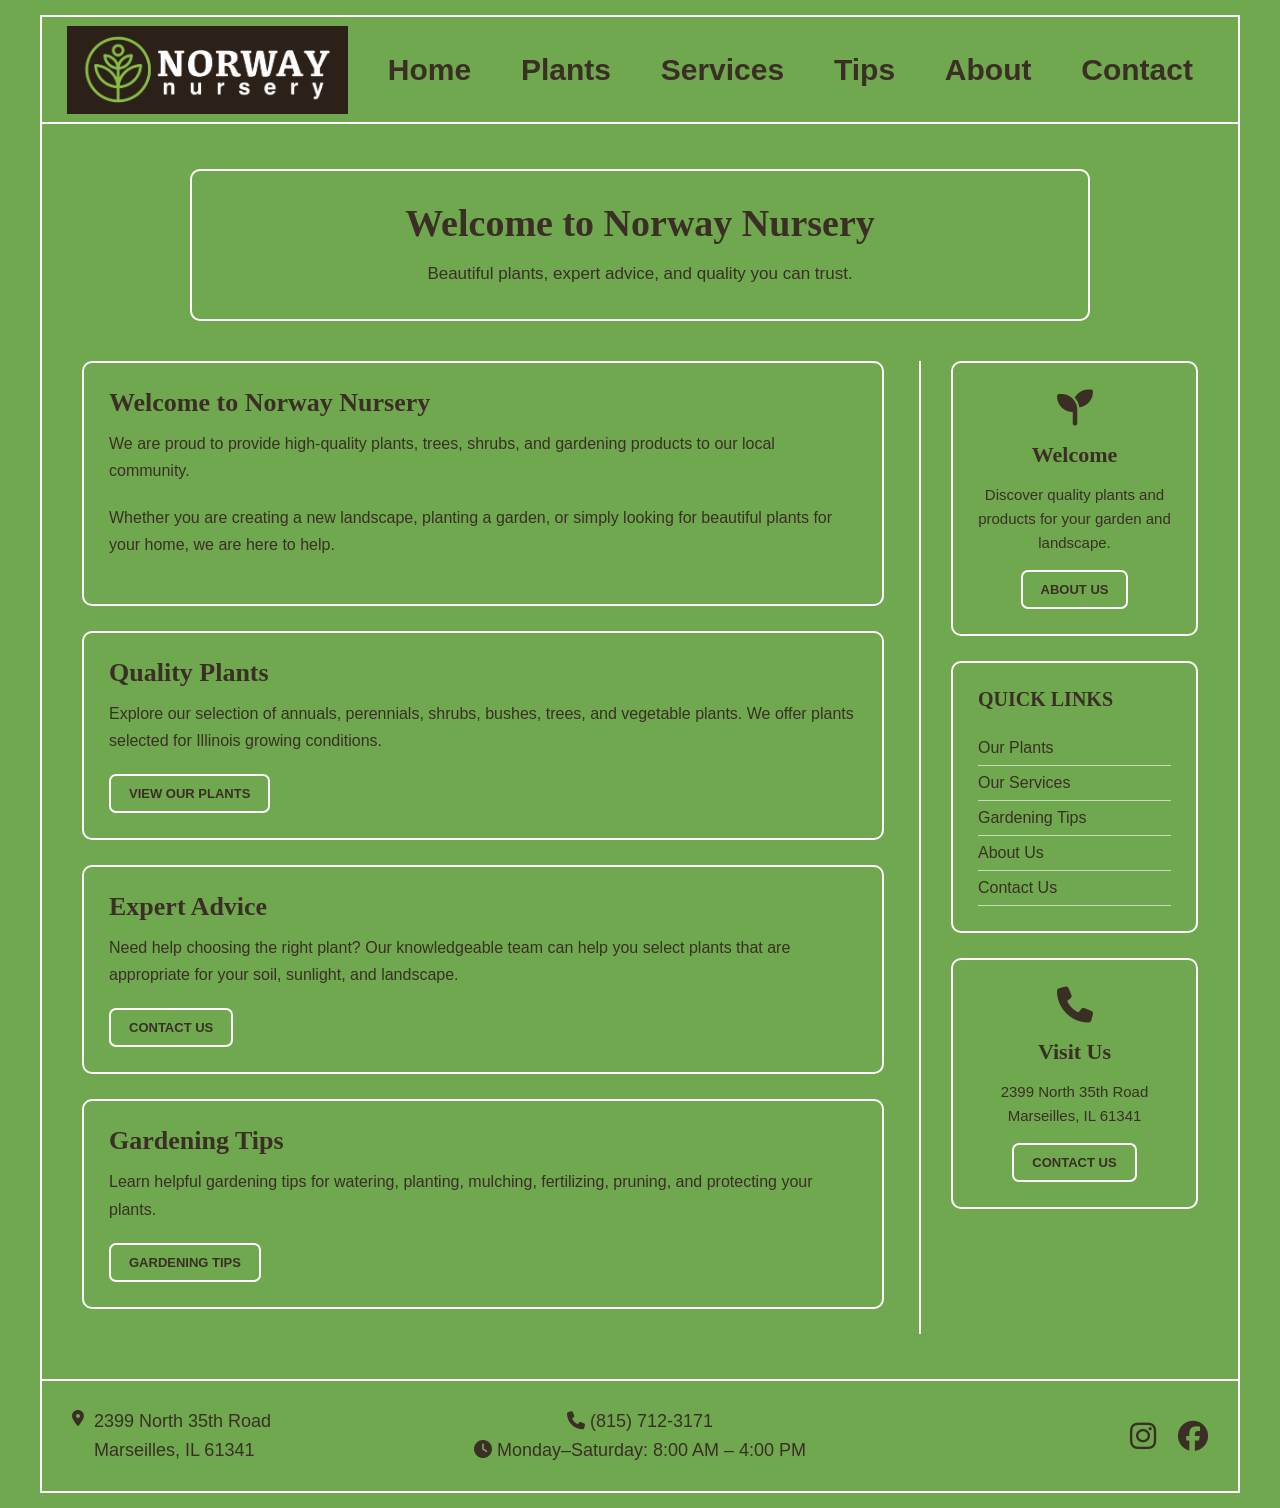
<file: index.html>
<!DOCTYPE html>
<html lang="en">

<head>

    <meta charset="UTF-8">

    <meta name="viewport"
          content="width=device-width, initial-scale=1.0">

    <title>Norway Nursery</title>

    <link rel="stylesheet" href="style.css">

    <link rel="stylesheet"
          href="https://cdnjs.cloudflare.com/ajax/libs/font-awesome/6.7.2/css/all.min.css">

</head>


<body>

<div class="site-frame">


<!-- ================= HEADER ================= -->

<header>

    <nav class="navbar">

        <a href="index.html" class="logo">

            <img src="images/logobanner.png"
                 alt="Norway Nursery Logo">

        </a>


        <ul class="nav-links">

            <li>
                <a href="index.html">Home</a>
            </li>

            <li>
                <a href="plants.html">Plants</a>
            </li>

            <li>
                <a href="services.html">Services</a>
            </li>

            <li>
                <a href="tips.html">Tips</a>
            </li>

            <li>
                <a href="about.html">About</a>
            </li>

            <li>
                <a href="contact.html">Contact</a>
            </li>

        </ul>

    </nav>

</header>


<!-- ================= HOME CONTENT ================= -->

<section class="page-content">


    <!-- PAGE TITLE BOX -->

    <div class="page-header">

        <h1>Welcome to Norway Nursery</h1>

        <p>
            Beautiful plants, expert advice, and quality
            you can trust.
        </p>

    </div>


    <!-- MAIN CONTENT + SIDEBAR -->

    <div class="content-layout">


        <!-- ================= MAIN CONTENT ================= -->

        <main class="main-content">


            <div class="content-card">

                <h2>Welcome to Norway Nursery</h2>

                <p>
                    We are proud to provide high-quality plants,
                    trees, shrubs, and gardening products to our
                    local community.
                </p>

                <p>
                    Whether you are creating a new landscape,
                    planting a garden, or simply looking for
                    beautiful plants for your home, we are here
                    to help.
                </p>

            </div>


            <div class="content-card">

                <h2>Quality Plants</h2>

                <p>
                    Explore our selection of annuals, perennials,
                    shrubs, bushes, trees, and vegetable plants.
                    We offer plants selected for Illinois growing
                    conditions.
                </p>

                <a href="plants.html" class="nursery-button">
                    VIEW OUR PLANTS
                </a>

            </div>


            <div class="content-card">

                <h2>Expert Advice</h2>

                <p>
                    Need help choosing the right plant?
                    Our knowledgeable team can help you select
                    plants that are appropriate for your soil,
                    sunlight, and landscape.
                </p>

                <a href="contact.html" class="nursery-button">
                    CONTACT US
                </a>

            </div>


            <div class="content-card">

                <h2>Gardening Tips</h2>

                <p>
                    Learn helpful gardening tips for watering,
                    planting, mulching, fertilizing, pruning,
                    and protecting your plants.
                </p>

                <a href="tips.html" class="nursery-button">
                    GARDENING TIPS
                </a>

            </div>


        </main>


        <!-- ================= SIDEBAR ================= -->

        <aside class="sidebar">


            <div class="sidebar-card">

                <div class="icon">

                    <i class="fa-solid fa-seedling"></i>

                </div>

                <h2>Welcome</h2>

                <p>
                    Discover quality plants and products
                    for your garden and landscape.
                </p>

                <a href="about.html"
                   class="nursery-button">

                    ABOUT US

                </a>

            </div>


            <div class="sidebar-card categories">

                <h3>QUICK LINKS</h3>

                <ul>

                    <li>
                        <a href="plants.html"
                           style="color:#3b2f25;
                                  text-decoration:none;">
                            Our Plants
                        </a>
                    </li>

                    <li>
                        <a href="services.html"
                           style="color:#3b2f25;
                                  text-decoration:none;">
                            Our Services
                        </a>
                    </li>

                    <li>
                        <a href="tips.html"
                           style="color:#3b2f25;
                                  text-decoration:none;">
                            Gardening Tips
                        </a>
                    </li>

                    <li>
                        <a href="about.html"
                           style="color:#3b2f25;
                                  text-decoration:none;">
                            About Us
                        </a>
                    </li>

                    <li>
                        <a href="contact.html"
                           style="color:#3b2f25;
                                  text-decoration:none;">
                            Contact Us
                        </a>
                    </li>

                </ul>

            </div>


            <div class="sidebar-card">

                <div class="icon">

                    <i class="fa-solid fa-phone"></i>

                </div>

                <h2>Visit Us</h2>

                <p>
                    2399 North 35th Road<br>
                    Marseilles, IL 61341
                </p>

                <a href="contact.html"
                   class="nursery-button">

                    CONTACT US

                </a>

            </div>


        </aside>


    </div>

</section>


<!-- ================= FOOTER ================= -->

<footer>

    <div class="footer-box">


        <!-- LEFT -->

        <div class="footer-left">

            <p class="address">

                <i class="fas fa-location-dot"></i>

                <span>
                    2399 North 35th Road<br>
                    Marseilles, IL 61341
                </span>

            </p>

        </div>


        <!-- CENTER -->

        <div class="footer-center">

            <p>

                <i class="fa-solid fa-phone"></i>

                (815) 712-3171

            </p>

            <p>

                <i class="fa-solid fa-clock"></i>

                Monday–Saturday: 8:00 AM – 4:00 PM

            </p>

        </div>


        <!-- RIGHT -->

        <div class="footer-right">

            <i class="fa-brands fa-instagram"></i>

            <i class="fa-brands fa-facebook"></i>

        </div>


    </div>

</footer>


</div>

</body>

</html>
</file>
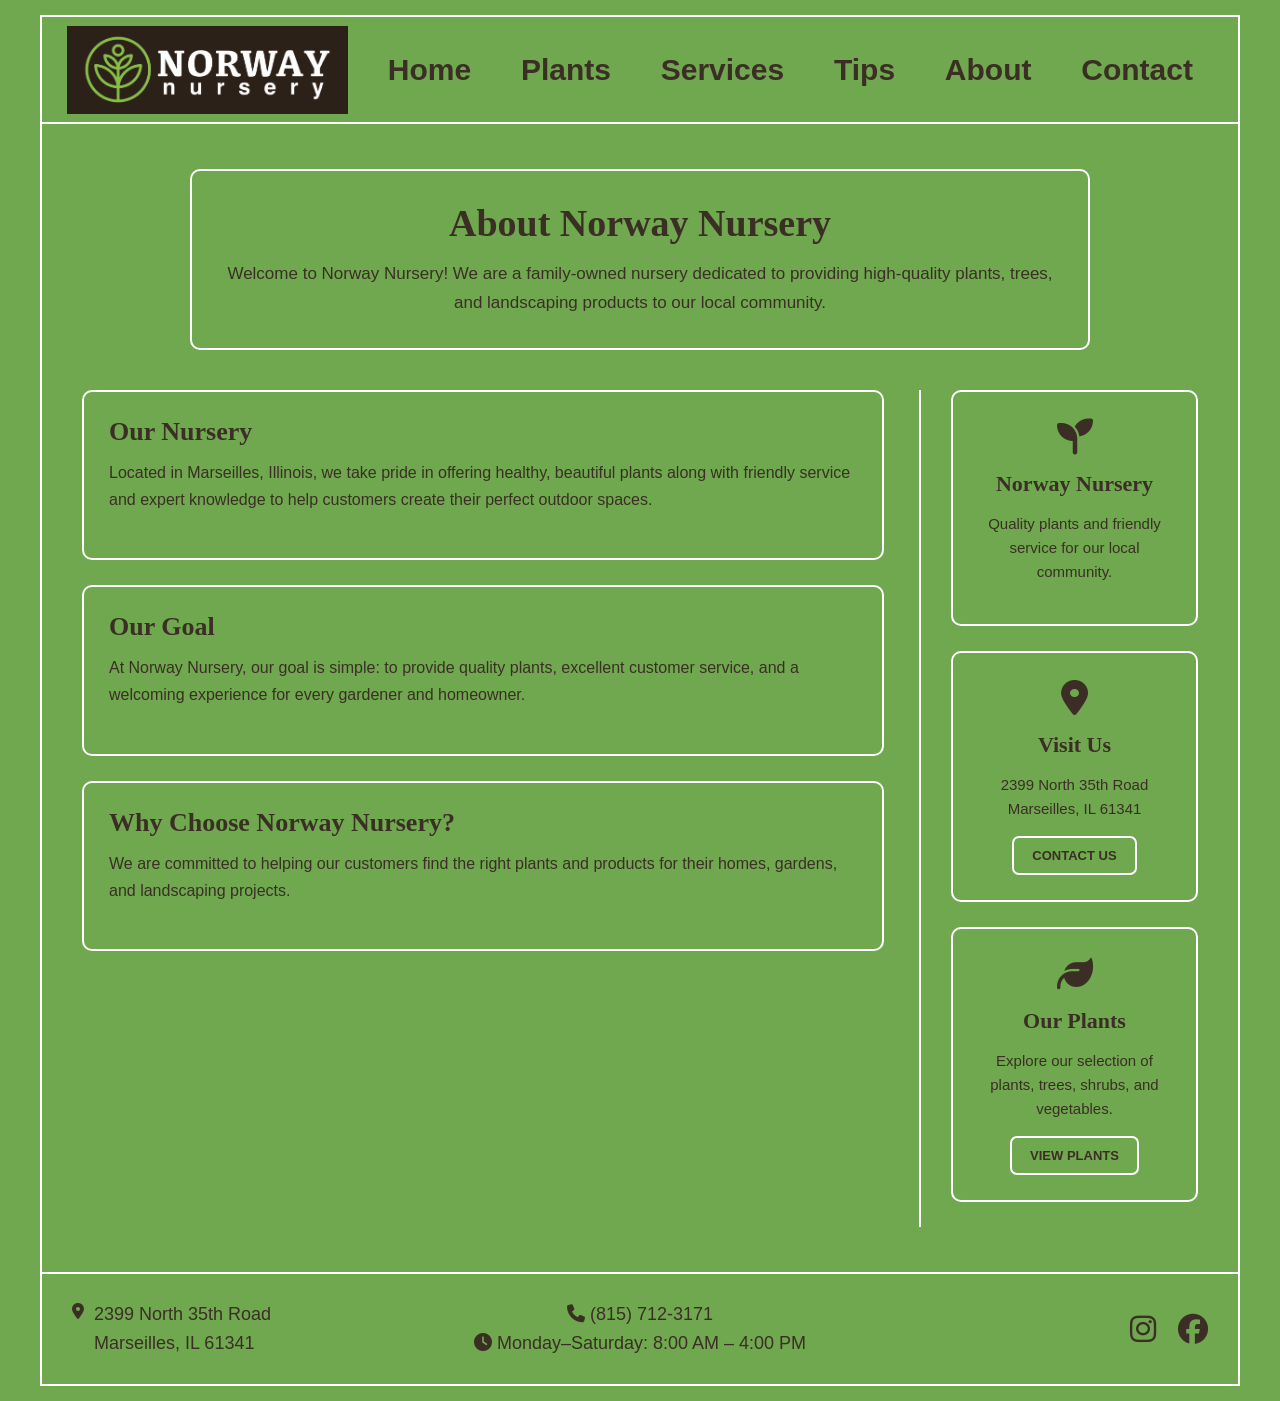
<file: about.html>
<!DOCTYPE html>
<html lang="en">

<head>

    <meta charset="UTF-8">

    <meta name="viewport"
          content="width=device-width, initial-scale=1.0">

    <title>About Us | Norway Nursery</title>

    <link rel="stylesheet" href="style.css">

    <link rel="stylesheet"
          href="https://cdnjs.cloudflare.com/ajax/libs/font-awesome/6.7.2/css/all.min.css">

</head>


<body>

<div class="site-frame">


<header>

    <nav class="navbar">

        <a href="index.html" class="logo">

            <img src="images/logobanner.png"
                 alt="Norway Nursery Logo">

        </a>

        <ul class="nav-links">

            <li><a href="index.html">Home</a></li>
            <li><a href="plants.html">Plants</a></li>
            <li><a href="services.html">Services</a></li>
            <li><a href="tips.html">Tips</a></li>
            <li><a href="about.html">About</a></li>
            <li><a href="contact.html">Contact</a></li>
            
            </li>

        </ul>

    </nav>

</header>


<section class="page-content">


    <div class="page-header">

        <h1>About Norway Nursery</h1>

        <p>
            Welcome to Norway Nursery! We are a family-owned nursery
            dedicated to providing high-quality plants, trees, and
            landscaping products to our local community.
        </p>

    </div>


    <div class="content-layout">


        <main class="main-content">


            <div class="content-card">

                <h2>Our Nursery</h2>

                <p>
                    Located in Marseilles, Illinois, we take pride
                    in offering healthy, beautiful plants along with
                    friendly service and expert knowledge to help
                    customers create their perfect outdoor spaces.
                </p>

            </div>


            <div class="content-card">

                <h2>Our Goal</h2>

                <p>
                    At Norway Nursery, our goal is simple: to provide
                    quality plants, excellent customer service, and
                    a welcoming experience for every gardener and homeowner.
                </p>

            </div>


            <div class="content-card">

                <h2>Why Choose Norway Nursery?</h2>

                <p>
                    We are committed to helping our customers find
                    the right plants and products for their homes,
                    gardens, and landscaping projects.
                </p>

            </div>


        </main>


        <aside class="sidebar">


            <div class="sidebar-card">

                <div class="icon">
                    <i class="fa-solid fa-seedling"></i>
                </div>

                <h2>Norway Nursery</h2>

                <p>
                    Quality plants and friendly service
                    for our local community.
                </p>

            </div>


            <div class="sidebar-card">

                <div class="icon">
                    <i class="fa-solid fa-location-dot"></i>
                </div>

                <h2>Visit Us</h2>

                <p>
                    2399 North 35th Road<br>
                    Marseilles, IL 61341
                </p>

                <a href="contact.html" class="nursery-button">
                    CONTACT US
                </a>

            </div>


            <div class="sidebar-card">

                <div class="icon">
                    <i class="fa-solid fa-leaf"></i>
                </div>

                <h2>Our Plants</h2>

                <p>
                    Explore our selection of plants,
                    trees, shrubs, and vegetables.
                </p>

                <a href="plants.html" class="nursery-button">
                    VIEW PLANTS
                </a>

            </div>


        </aside>


    </div>

</section>


<footer>

    <div class="footer-box">

        <div class="footer-left">

            <p class="address">

                <i class="fas fa-location-dot"></i>

                <span>
                    2399 North 35th Road<br>
                    Marseilles, IL 61341
                </span>

            </p>

        </div>


        <div class="footer-center">

            <p>
                <i class="fa-solid fa-phone"></i>
                (815) 712-3171
            </p>

            <p>
                <i class="fa-solid fa-clock"></i>
                Monday–Saturday: 8:00 AM – 4:00 PM
            </p>

        </div>


        <div class="footer-right">

            <i class="fa-brands fa-instagram"></i>

            <i class="fa-brands fa-facebook"></i>

        </div>

    </div>

</footer>


</div>

</body>
</html>
</file>
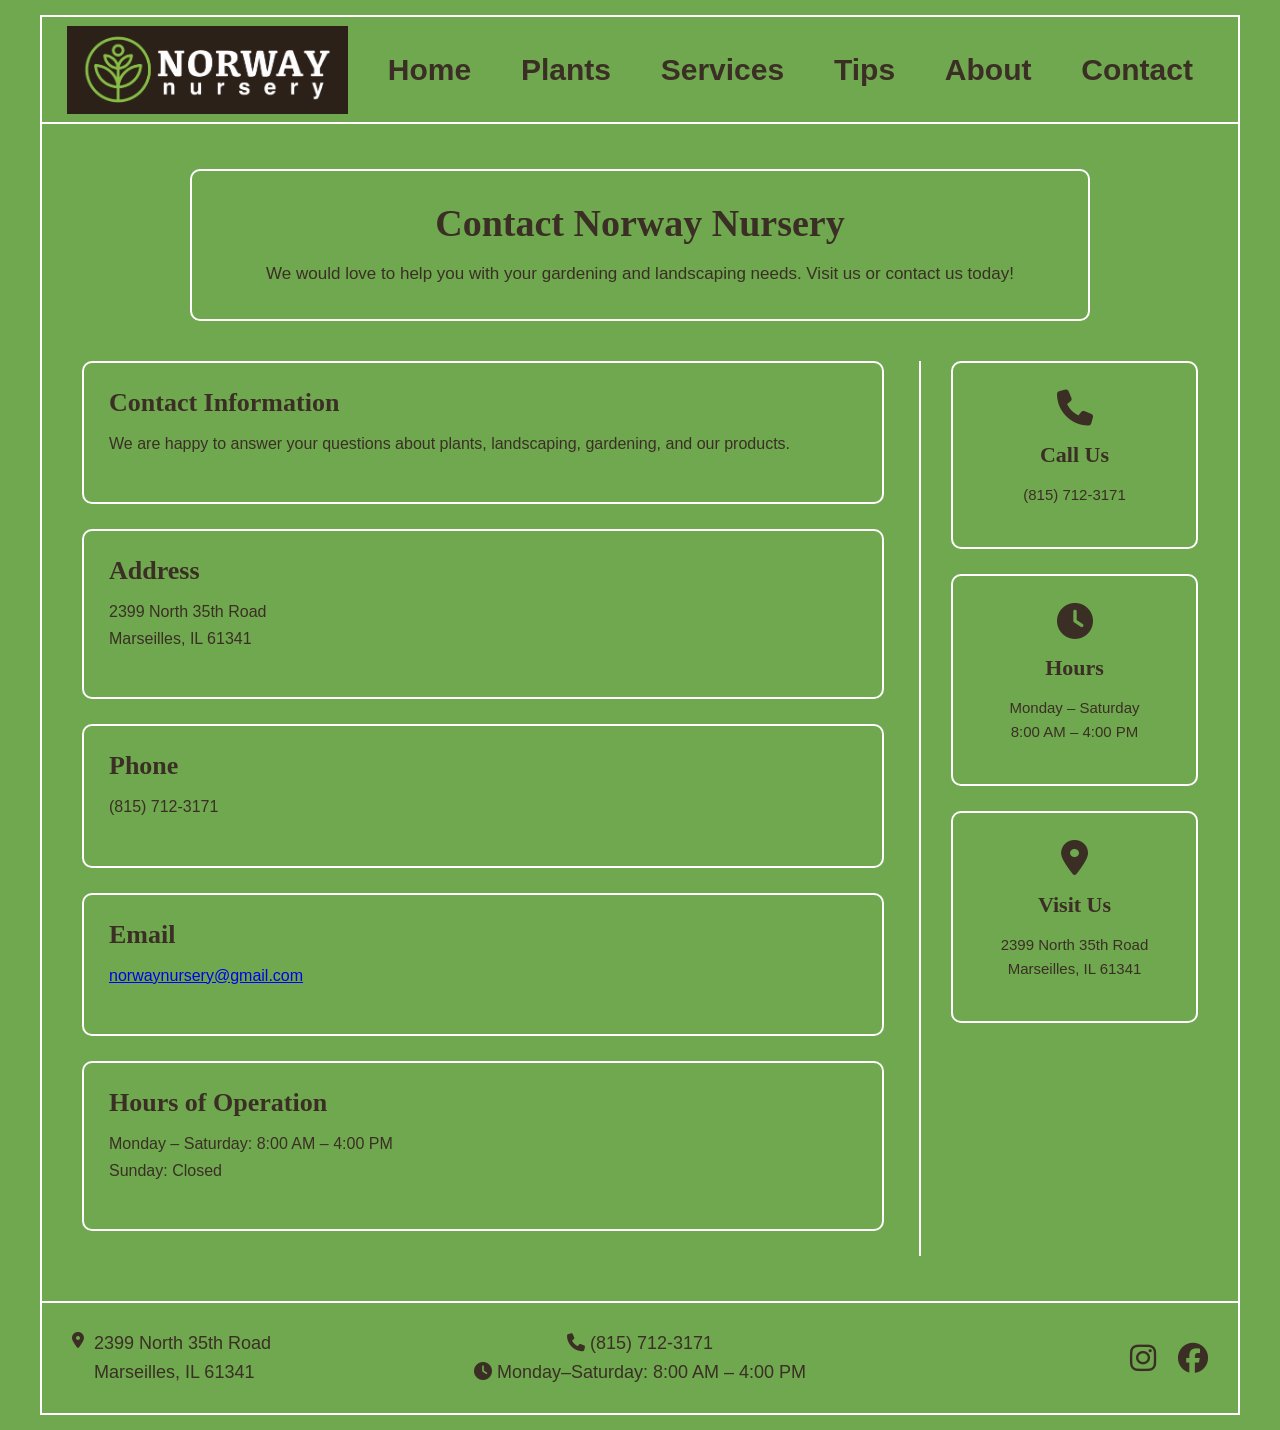
<file: contact.html>
<!DOCTYPE html>
<html lang="en">

<head>

    <meta charset="UTF-8">

    <meta name="viewport"
          content="width=device-width, initial-scale=1.0">

    <title>Contact | Norway Nursery</title>

    <link rel="stylesheet" href="style.css">

    <link rel="stylesheet"
          href="https://cdnjs.cloudflare.com/ajax/libs/font-awesome/6.7.2/css/all.min.css">

</head>


<body>

<div class="site-frame">


<header>

    <nav class="navbar">

        <a href="index.html" class="logo">

            <img src="images/logobanner.png"
                 alt="Norway Nursery Logo">

        </a>

        <ul class="nav-links">

            <li><a href="index.html">Home</a></li>
            <li><a href="plants.html">Plants</a></li>
            <li><a href="services.html">Services</a></li>
            <li><a href="tips.html">Tips</a></li>
            <li><a href="about.html">About</a></li>
            <li><a href="contact.html">Contact</a></li>
            
            </li>

        </ul>

    </nav>

</header>


<section class="page-content">


    <div class="page-header">

        <h1>Contact Norway Nursery</h1>

        <p>
            We would love to help you with your gardening and
            landscaping needs. Visit us or contact us today!
        </p>

    </div>


    <div class="content-layout">


        <main class="main-content">


            <div class="content-card">

                <h2>Contact Information</h2>

                <p>
                    We are happy to answer your questions about
                    plants, landscaping, gardening, and our products.
                </p>

            </div>


            <div class="content-card">

                <h2>Address</h2>

                <p>
                    2399 North 35th Road<br>
                    Marseilles, IL 61341
                </p>

            </div>


            <div class="content-card">

                <h2>Phone</h2>

                <p>
                    (815) 712-3171
                </p>

            </div>


            <div class="content-card">

                <h2>Email</h2>

                <p>
                    <a href="mailto:norwaynursery@gmail.com">
                        norwaynursery@gmail.com
                    </a>
                </p>

            </div>


            <div class="content-card">

                <h2>Hours of Operation</h2>

                <p>
                    Monday – Saturday: 8:00 AM – 4:00 PM<br>
                    Sunday: Closed
                </p>

            </div>


        </main>


        <aside class="sidebar">


            <div class="sidebar-card">

                <div class="icon">
                    <i class="fa-solid fa-phone"></i>
                </div>

                <h2>Call Us</h2>

                <p>
                    (815) 712-3171
                </p>

            </div>


            <div class="sidebar-card">

                <div class="icon">
                    <i class="fa-solid fa-clock"></i>
                </div>

                <h2>Hours</h2>

                <p>
                    Monday – Saturday<br>
                    8:00 AM – 4:00 PM
                </p>

            </div>


            <div class="sidebar-card">

                <div class="icon">
                    <i class="fa-solid fa-location-dot"></i>
                </div>

                <h2>Visit Us</h2>

                <p>
                    2399 North 35th Road<br>
                    Marseilles, IL 61341
                </p>

            </div>


        </aside>


    </div>

</section>


<footer>

    <div class="footer-box">

        <div class="footer-left">

            <p class="address">

                <i class="fas fa-location-dot"></i>

                <span>
                    2399 North 35th Road<br>
                    Marseilles, IL 61341
                </span>

            </p>

        </div>


        <div class="footer-center">

            <p>
                <i class="fa-solid fa-phone"></i>
                (815) 712-3171
            </p>

            <p>
                <i class="fa-solid fa-clock"></i>
                Monday–Saturday: 8:00 AM – 4:00 PM
            </p>

        </div>


        <div class="footer-right">

            <i class="fa-brands fa-instagram"></i>

            <i class="fa-brands fa-facebook"></i>

        </div>

    </div>

</footer>


</div>

</body>
</html>
</file>
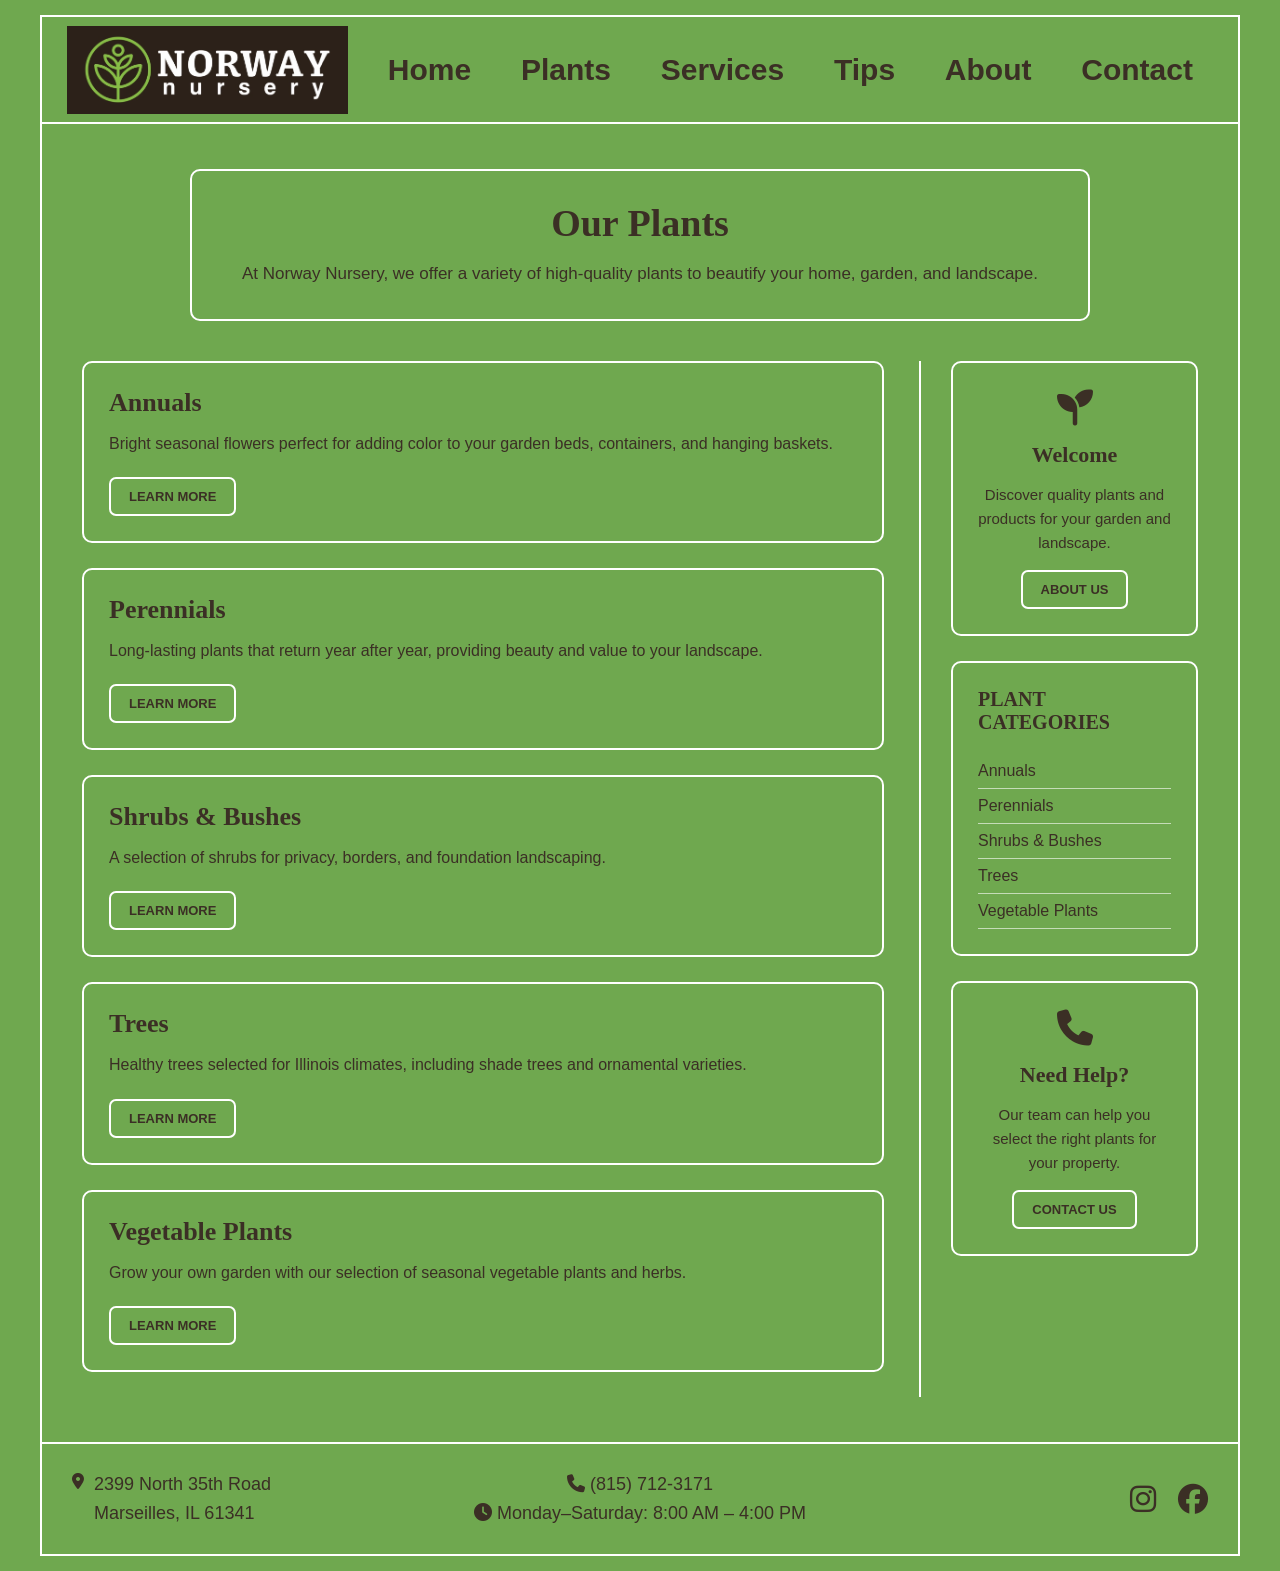
<file: plants.html>
<!DOCTYPE html>
<html lang="en">

<head>

    <meta charset="UTF-8">

    <meta name="viewport" content="width=device-width, initial-scale=1.0">

    <title>Plants | Norway Nursery</title>

    <link rel="stylesheet" href="style.css">

    <link rel="stylesheet"
          href="https://cdnjs.cloudflare.com/ajax/libs/font-awesome/6.7.2/css/all.min.css">

</head>


<body>

<div class="site-frame">


<!-- ================= HEADER ================= -->

<header>

    <nav class="navbar">

        <a href="index.html" class="logo">

            <img src="images/logobanner.png"
                 alt="Norway Nursery Logo">

        </a>


        <ul class="nav-links">

            <li><a href="index.html">Home</a></li>

            <li><a href="plants.html">Plants</a></li>

            <li><a href="services.html">Services</a></li>

            <li><a href="tips.html">Tips</a></li>

            <li><a href="about.html">About</a></li>

            <li><a href="contact.html">Contact</a></li>

            </li>

        </ul>

    </nav>

</header>


<!-- ================= CONTENT ================= -->

<section class="page-content">


    <div class="page-header">

        <h1>Our Plants</h1>

        <p>
            At Norway Nursery, we offer a variety of high-quality
            plants to beautify your home, garden, and landscape.
        </p>

    </div>


    <div class="content-layout">


        <main class="main-content">


            <div class="content-card">

                <h2>Annuals</h2>

                <p>
                    Bright seasonal flowers perfect for adding color
                    to your garden beds, containers, and hanging baskets.
                </p>

                <a href="#" class="nursery-button">
                    LEARN MORE
                </a>

            </div>


            <div class="content-card">

                <h2>Perennials</h2>

                <p>
                    Long-lasting plants that return year after year,
                    providing beauty and value to your landscape.
                </p>

                <a href="#" class="nursery-button">
                    LEARN MORE
                </a>

            </div>


            <div class="content-card">

                <h2>Shrubs & Bushes</h2>

                <p>
                    A selection of shrubs for privacy, borders,
                    and foundation landscaping.
                </p>

                <a href="#" class="nursery-button">
                    LEARN MORE
                </a>

            </div>


            <div class="content-card">

                <h2>Trees</h2>

                <p>
                    Healthy trees selected for Illinois climates,
                    including shade trees and ornamental varieties.
                </p>

                <a href="#" class="nursery-button">
                    LEARN MORE
                </a>

            </div>


            <div class="content-card">

                <h2>Vegetable Plants</h2>

                <p>
                    Grow your own garden with our selection of
                    seasonal vegetable plants and herbs.
                </p>

                <a href="#" class="nursery-button">
                    LEARN MORE
                </a>

            </div>


        </main>


        <!-- ================= SIDEBAR ================= -->

        <aside class="sidebar">


            <div class="sidebar-card">

                <div class="icon">
                    <i class="fa-solid fa-seedling"></i>
                </div>

                <h2>Welcome</h2>

                <p>
                    Discover quality plants and products
                    for your garden and landscape.
                </p>

                <a href="about.html" class="nursery-button">
                    ABOUT US
                </a>

            </div>


            <div class="sidebar-card categories">

                <h3>PLANT CATEGORIES</h3>

                <ul>

                    <li>Annuals</li>

                    <li>Perennials</li>

                    <li>Shrubs & Bushes</li>

                    <li>Trees</li>

                    <li>Vegetable Plants</li>

                </ul>

            </div>


            <div class="sidebar-card">

                <div class="icon">
                    <i class="fa-solid fa-phone"></i>
                </div>

                <h2>Need Help?</h2>

                <p>
                    Our team can help you select the
                    right plants for your property.
                </p>

                <a href="contact.html" class="nursery-button">
                    CONTACT US
                </a>

            </div>


        </aside>


    </div>

</section>


<!-- ================= FOOTER ================= -->

<footer>

    <div class="footer-box">


        <div class="footer-left">

            <p class="address">

                <i class="fas fa-location-dot"></i>

                <span>
                    2399 North 35th Road<br>
                    Marseilles, IL 61341
                </span>

            </p>

        </div>


        <div class="footer-center">

            <p>
                <i class="fa-solid fa-phone"></i>
                (815) 712-3171
            </p>

            <p>
                <i class="fa-solid fa-clock"></i>
                Monday–Saturday: 8:00 AM – 4:00 PM
            </p>

        </div>


        <div class="footer-right">

            <i class="fa-brands fa-instagram"></i>

            <i class="fa-brands fa-facebook"></i>

        </div>


    </div>

</footer>


</div>

</body>
</html>
</file>
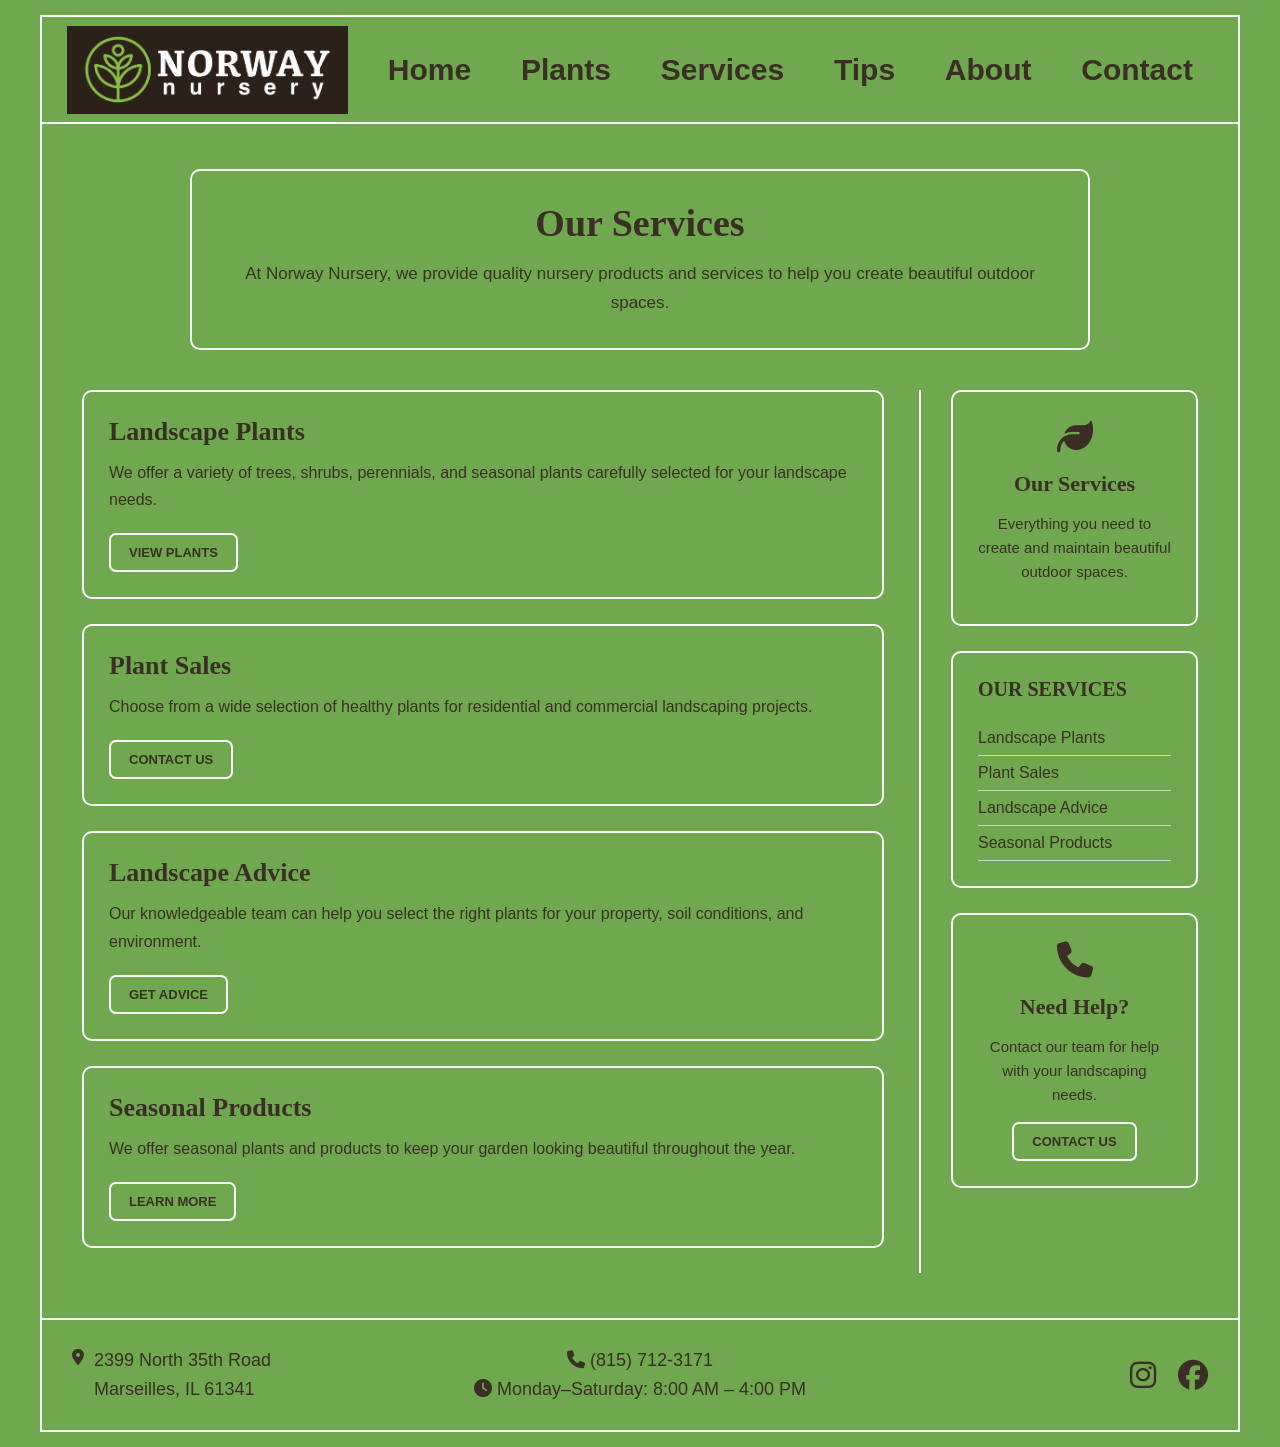
<file: services.html>
<!DOCTYPE html>
<html lang="en">

<head>

    <meta charset="UTF-8">

    <meta name="viewport" content="width=device-width, initial-scale=1.0">

    <title>Services | Norway Nursery</title>

    <link rel="stylesheet" href="style.css">

    <link rel="stylesheet"
          href="https://cdnjs.cloudflare.com/ajax/libs/font-awesome/6.7.2/css/all.min.css">

</head>


<body>

<div class="site-frame">


<header>

    <nav class="navbar">

        <a href="index.html" class="logo">
            <img src="images/logobanner.png"
                 alt="Norway Nursery Logo">
        </a>

        <ul class="nav-links">

            <li><a href="index.html">Home</a></li>
            <li><a href="plants.html">Plants</a></li>
            <li><a href="services.html">Services</a></li>
            <li><a href="tips.html">Tips</a></li>
            <li><a href="about.html">About</a></li>
            <li><a href="contact.html">Contact</a></li>

            </li>

        </ul>

    </nav>

</header>


<section class="page-content">


    <div class="page-header">

        <h1>Our Services</h1>

        <p>
            At Norway Nursery, we provide quality nursery products
            and services to help you create beautiful outdoor spaces.
        </p>

    </div>


    <div class="content-layout">


        <main class="main-content">


            <div class="content-card">

                <h2>Landscape Plants</h2>

                <p>
                    We offer a variety of trees, shrubs, perennials,
                    and seasonal plants carefully selected for your
                    landscape needs.
                </p>

                <a href="plants.html" class="nursery-button">
                    VIEW PLANTS
                </a>

            </div>


            <div class="content-card">

                <h2>Plant Sales</h2>

                <p>
                    Choose from a wide selection of healthy plants
                    for residential and commercial landscaping projects.
                </p>

                <a href="contact.html" class="nursery-button">
                    CONTACT US
                </a>

            </div>


            <div class="content-card">

                <h2>Landscape Advice</h2>

                <p>
                    Our knowledgeable team can help you select the
                    right plants for your property, soil conditions,
                    and environment.
                </p>

                <a href="contact.html" class="nursery-button">
                    GET ADVICE
                </a>

            </div>


            <div class="content-card">

                <h2>Seasonal Products</h2>

                <p>
                    We offer seasonal plants and products to keep
                    your garden looking beautiful throughout the year.
                </p>

                <a href="contact.html" class="nursery-button">
                    LEARN MORE
                </a>

            </div>


        </main>


        <aside class="sidebar">


            <div class="sidebar-card">

                <div class="icon">
                    <i class="fa-solid fa-leaf"></i>
                </div>

                <h2>Our Services</h2>

                <p>
                    Everything you need to create and maintain
                    beautiful outdoor spaces.
                </p>

            </div>


            <div class="sidebar-card categories">

                <h3>OUR SERVICES</h3>

                <ul>

                    <li>Landscape Plants</li>

                    <li>Plant Sales</li>

                    <li>Landscape Advice</li>

                    <li>Seasonal Products</li>

                </ul>

            </div>


            <div class="sidebar-card">

                <div class="icon">
                    <i class="fa-solid fa-phone"></i>
                </div>

                <h2>Need Help?</h2>

                <p>
                    Contact our team for help with your
                    landscaping needs.
                </p>

                <a href="contact.html" class="nursery-button">
                    CONTACT US
                </a>

            </div>


        </aside>


    </div>

</section>


<footer>

    <div class="footer-box">

        <div class="footer-left">

            <p class="address">

                <i class="fas fa-location-dot"></i>

                <span>
                    2399 North 35th Road<br>
                    Marseilles, IL 61341
                </span>

            </p>

        </div>


        <div class="footer-center">

            <p>
                <i class="fa-solid fa-phone"></i>
                (815) 712-3171
            </p>

            <p>
                <i class="fa-solid fa-clock"></i>
                Monday–Saturday: 8:00 AM – 4:00 PM
            </p>

        </div>


        <div class="footer-right">

            <i class="fa-brands fa-instagram"></i>

            <i class="fa-brands fa-facebook"></i>

        </div>

    </div>

</footer>


</div>

</body>
</html>
</file>
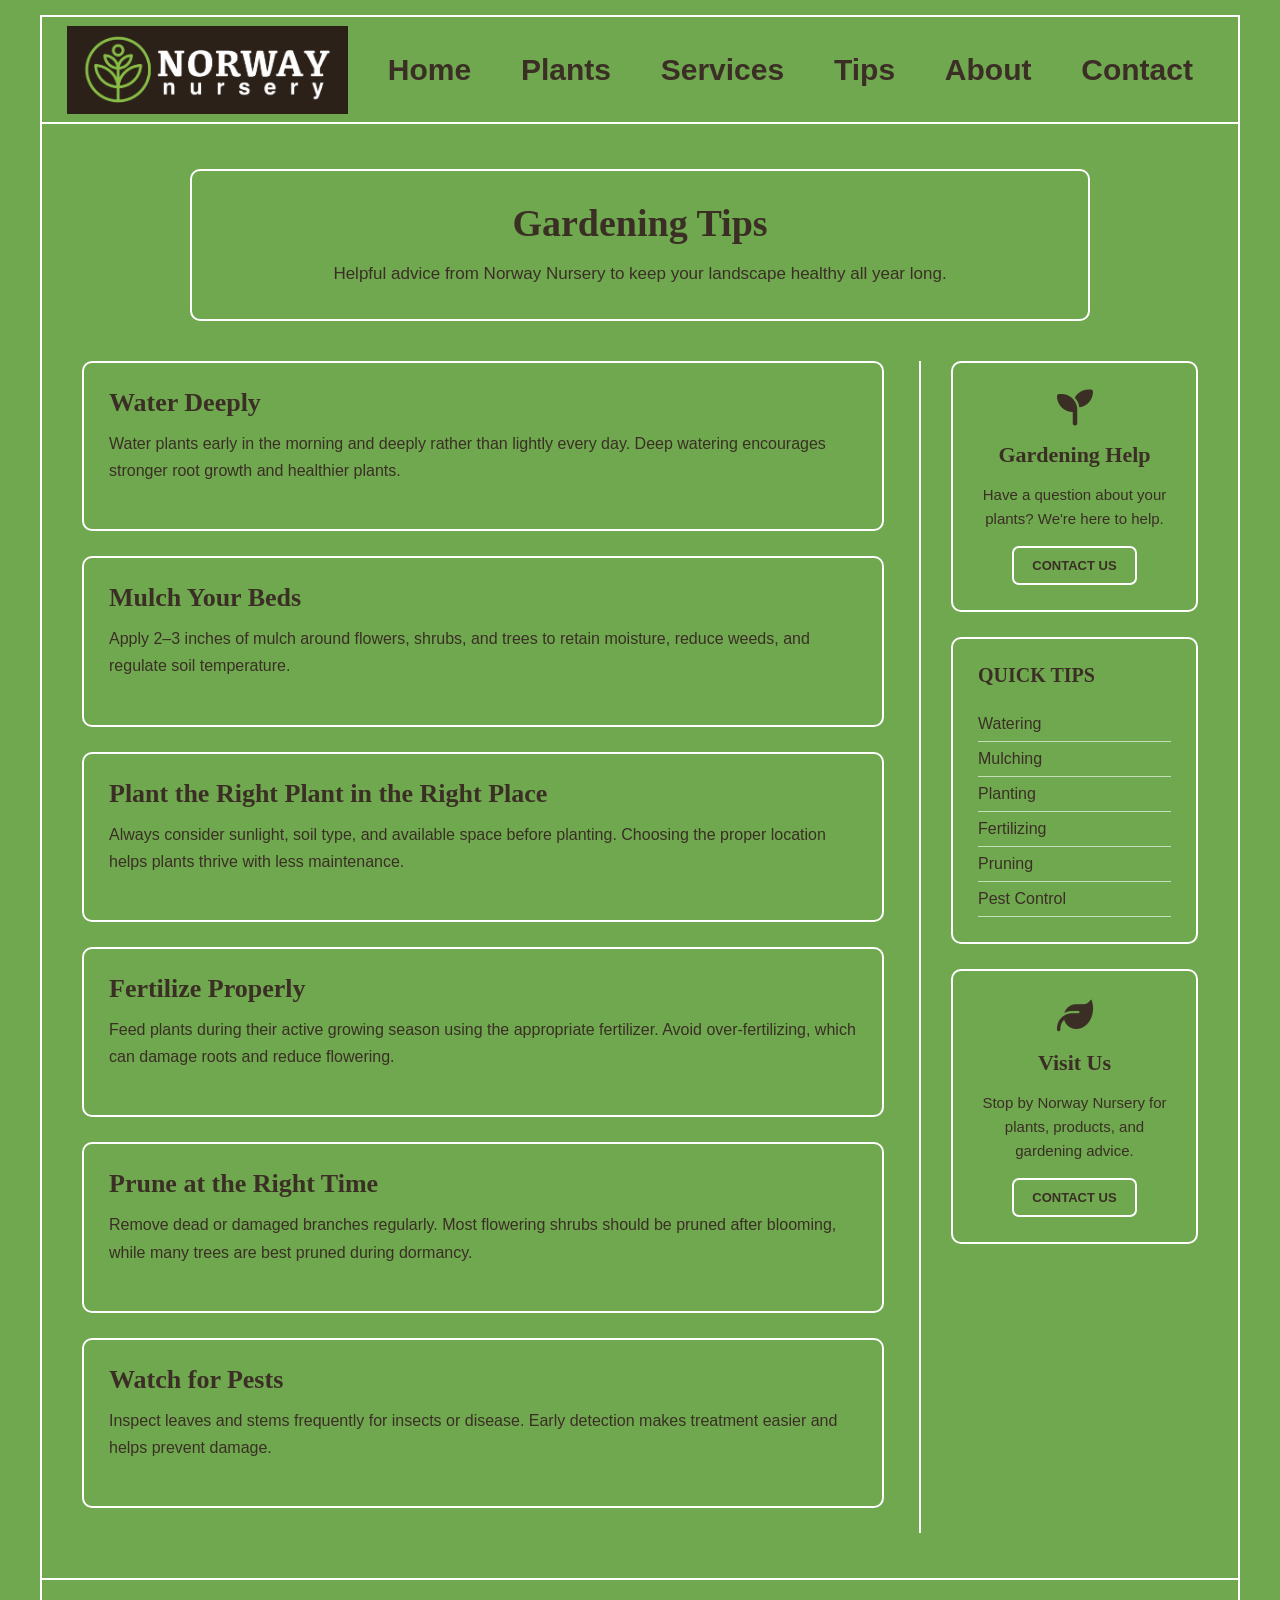
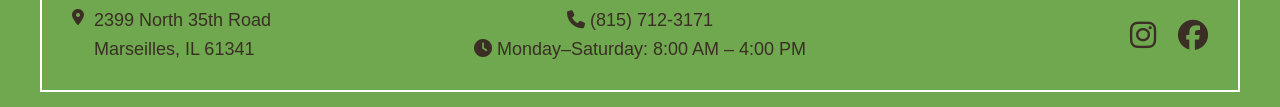
<file: tips.html>
<!DOCTYPE html>
<html lang="en">

<head>

    <meta charset="UTF-8">

    <meta name="viewport"
          content="width=device-width, initial-scale=1.0">

    <title>Gardening Tips | Norway Nursery</title>

    <link rel="stylesheet" href="style.css">

    <link rel="stylesheet"
          href="https://cdnjs.cloudflare.com/ajax/libs/font-awesome/6.7.2/css/all.min.css">

</head>


<body>

<div class="site-frame">


<header>

    <nav class="navbar">

        <a href="index.html" class="logo">

            <img src="images/logobanner.png"
                 alt="Norway Nursery Logo">

        </a>

        <ul class="nav-links">

            <li><a href="index.html">Home</a></li>
            <li><a href="plants.html">Plants</a></li>
            <li><a href="services.html">Services</a></li>
            <li><a href="tips.html">Tips</a></li>
            <li><a href="about.html">About</a></li>
            <li><a href="contact.html">Contact</a></li>

            </li>

        </ul>

    </nav>

</header>


<section class="page-content">


    <div class="page-header">

        <h1>Gardening Tips</h1>

        <p>
            Helpful advice from Norway Nursery to keep your
            landscape healthy all year long.
        </p>

    </div>


    <div class="content-layout">


        <main class="main-content">


            <div class="content-card">

                <h2>Water Deeply</h2>

                <p>
                    Water plants early in the morning and deeply
                    rather than lightly every day. Deep watering
                    encourages stronger root growth and healthier plants.
                </p>

            </div>


            <div class="content-card">

                <h2>Mulch Your Beds</h2>

                <p>
                    Apply 2–3 inches of mulch around flowers, shrubs,
                    and trees to retain moisture, reduce weeds,
                    and regulate soil temperature.
                </p>

            </div>


            <div class="content-card">

                <h2>Plant the Right Plant in the Right Place</h2>

                <p>
                    Always consider sunlight, soil type, and available
                    space before planting. Choosing the proper location
                    helps plants thrive with less maintenance.
                </p>

            </div>


            <div class="content-card">

                <h2>Fertilize Properly</h2>

                <p>
                    Feed plants during their active growing season using
                    the appropriate fertilizer. Avoid over-fertilizing,
                    which can damage roots and reduce flowering.
                </p>

            </div>


            <div class="content-card">

                <h2>Prune at the Right Time</h2>

                <p>
                    Remove dead or damaged branches regularly.
                    Most flowering shrubs should be pruned after blooming,
                    while many trees are best pruned during dormancy.
                </p>

            </div>


            <div class="content-card">

                <h2>Watch for Pests</h2>

                <p>
                    Inspect leaves and stems frequently for insects
                    or disease. Early detection makes treatment easier
                    and helps prevent damage.
                </p>

            </div>


        </main>


        <aside class="sidebar">


            <div class="sidebar-card">

                <div class="icon">
                    <i class="fa-solid fa-seedling"></i>
                </div>

                <h2>Gardening Help</h2>

                <p>
                    Have a question about your plants?
                    We're here to help.
                </p>

                <a href="contact.html" class="nursery-button">
                    CONTACT US
                </a>

            </div>


            <div class="sidebar-card categories">

                <h3>QUICK TIPS</h3>

                <ul>

                    <li>Watering</li>

                    <li>Mulching</li>

                    <li>Planting</li>

                    <li>Fertilizing</li>

                    <li>Pruning</li>

                    <li>Pest Control</li>

                </ul>

            </div>


            <div class="sidebar-card">

                <div class="icon">
                    <i class="fa-solid fa-leaf"></i>
                </div>

                <h2>Visit Us</h2>

                <p>
                    Stop by Norway Nursery for plants,
                    products, and gardening advice.
                </p>

                <a href="contact.html" class="nursery-button">
                    CONTACT US
                </a>

            </div>


        </aside>


    </div>

</section>


<footer>

    <div class="footer-box">

        <div class="footer-left">

            <p class="address">

                <i class="fas fa-location-dot"></i>

                <span>
                    2399 North 35th Road<br>
                    Marseilles, IL 61341
                </span>

            </p>

        </div>


        <div class="footer-center">

            <p>
                <i class="fa-solid fa-phone"></i>
                (815) 712-3171
            </p>

            <p>
                <i class="fa-solid fa-clock"></i>
                Monday–Saturday: 8:00 AM – 4:00 PM
            </p>

        </div>


        <div class="footer-right">

            <i class="fa-brands fa-instagram"></i>

            <i class="fa-brands fa-facebook"></i>

        </div>

    </div>

</footer>


</div>

</body>
</html>
</file>
<file: style.css>
/* =====================================================
   NORWAY NURSERY - MAIN WEBSITE CSS
   ===================================================== */

* {
    box-sizing: border-box;
}

html {
    scroll-behavior: smooth;
}

body {
    margin: 0;
    font-family: Arial, Helvetica, sans-serif;
    background: #6fa84f;
    color: #3b2f25;
}

/* =====================================================
   PAGE FRAME
   ===================================================== */

.site-frame {
    width: 94%;
    max-width: 1200px;
    margin: 15px auto;
    border: 2px solid white;
    border-radius: 0;
    overflow: hidden;
}

/* =====================================================
   HEADER
   ===================================================== */

header {
    background: #6fa84f;
    border-bottom: 2px solid white;
}

.navbar {
    min-height: 105px;
    padding: 5px 25px;

    display: flex;
    align-items: center;
    justify-content: space-between;
}

/* LOGO */

.logo {
    display: block;
    flex-shrink: 0;
}

.logo img {
    height: 88px;
    width: auto;
    display: block;
}

/* NAVIGATION */

.nav-links {
    display: flex;
    align-items: center;
    justify-content: space-between;

    flex: 1;

    margin: 0 20px 0 40px;
    padding: 0;

    list-style: none;

    white-space: nowrap;
}

.nav-links a {
    color: #3b2f25;

    text-decoration: none;

    font-size: 30px;
    font-weight: bold;

    transition: 0.3s;
}

.nav-links a:hover {
    color: white;
}

.cart-icon {
    color: #3b2f25;
    font-size: 18px;
}

/* =====================================================
   PAGE CONTENT
   ===================================================== */

.page-content {
    padding: 45px 40px;

    text-align: center;
}

/* =====================================================
   PAGE TITLE
   ===================================================== */

.page-header {
    border: 2px solid white;
    border-radius: 10px;

    padding: 30px;

    margin: 0 auto 40px;

    max-width: 900px;

    text-align: center;
}

.page-header h1 {
    font-family: Georgia, "Times New Roman", serif;

    font-size: 38px;

    margin: 0 0 15px;

    color: #3b2f25;
}

.page-header p {
    font-size: 17px;

    line-height: 1.7;

    margin: 0;
}

/* =====================================================
   MAIN CONTENT + SIDEBAR
   ===================================================== */

.content-layout {
    display: grid;

    grid-template-columns: 3fr 1fr;

    gap: 0;

    text-align: left;
}

/* MAIN CONTENT */

.main-content {
    padding-right: 35px;
}

/* SIDEBAR */

.sidebar {
    border-left: 2px solid white;

    padding-left: 30px;
}

/* =====================================================
   CONTENT BOXES
   ===================================================== */

.content-card {
    border: 2px solid white;

    border-radius: 10px;

    padding: 25px;

    margin-bottom: 25px;

    text-align: left;
}

.content-card h2 {
    font-family: Georgia, "Times New Roman", serif;

    font-size: 26px;

    margin: 0 0 12px;

    color: #3b2f25;
}

.content-card p {
    font-size: 16px;

    line-height: 1.7;

    margin: 0 0 20px;
}

/* =====================================================
   SIDEBAR BOXES
   ===================================================== */

.sidebar-card {
    border: 2px solid white;

    border-radius: 10px;

    padding: 25px;

    margin-bottom: 25px;

    text-align: center;
}

.sidebar-card .icon {
    font-size: 36px;

    margin-bottom: 12px;
}

.sidebar-card h2 {
    font-family: Georgia, "Times New Roman", serif;

    font-size: 22px;

    margin: 5px 0 15px;
}

.sidebar-card p {
    font-size: 15px;

    line-height: 1.6;
}

/* =====================================================
   SIDEBAR CATEGORIES
   ===================================================== */

.categories {
    text-align: left;
}

.categories h3 {
    font-family: Georgia, "Times New Roman", serif;

    font-size: 20px;

    margin-top: 0;
}

.categories ul {
    list-style: none;

    margin: 0;
    padding: 0;
}

.categories li {
    padding: 8px 0;

    border-bottom: 1px solid rgba(255,255,255,0.6);
}

/* =====================================================
   BUTTONS
   ===================================================== */

.nursery-button {
    display: inline-block;

    border: 2px solid white;

    border-radius: 7px;

    padding: 10px 18px;

    color: #3b2f25;

    text-decoration: none;

    font-size: 13px;

    font-weight: bold;

    transition: 0.3s;
}

.nursery-button:hover {
    background: white;

    color: #3b2f25;
}

/* =====================================================
   CONTACT
   ===================================================== */

.contact-box {
    max-width: 800px;

    margin: 0 auto;

    border: 2px solid white;

    border-radius: 10px;

    padding: 30px;

    text-align: center;
}

.contact-box h2 {
    font-family: Georgia, "Times New Roman", serif;

    margin-top: 25px;
}

.contact-box h2:first-child {
    margin-top: 0;
}

.contact-box p {
    line-height: 1.7;
}

.contact-box a {
    color: #000000;

    font-weight: bold;
}

/* =====================================================
   FOOTER
   ===================================================== */

footer {
    background: #6fa84f;

    border-top: 2px solid white;
}

.footer-box {
    display: grid;

    grid-template-columns: 1fr 1fr 1fr;

    align-items: center;

    min-height: 110px;

    padding: 20px 30px;
}

/* LEFT */

.footer-left {
    text-align: left;
}

.address {
    display: flex;

    align-items: flex-start;

    gap: 10px;

    margin: 0;
}

.address i {
    flex-shrink: 0;

    margin-top: 3px;
}

.address span {
    line-height: 1.6;
    text-align: left;
    font-size: 18px;
}

/* CENTER */

.footer-center {
    text-align: center;
}

.footer-center p {
    margin: 8px 0;

    font-size: 18px;
}

/* RIGHT */

.footer-right {
    text-align: right;
}

.footer-right i {
    font-size: 30px;
    margin-left: 18px;
}

/* =====================================================
   MOBILE
   ===================================================== */

@media (max-width: 768px) {

    .site-frame {
        width: 98%;

        margin: 5px auto;
    }

    .navbar {
        min-height: 75px;

        padding: 5px 10px;
    }

    .logo img {
        height: 58px;
    }

    .nav-links {
        gap: 8px;
    }

    .nav-links a {
        font-size: 10px;
    }

    .cart-icon {
        font-size: 14px;
    }

    .page-content {
        padding: 30px 15px;
    }

    .page-header {
        padding: 25px 15px;

        margin-bottom: 25px;
    }

    .page-header h1 {
        font-size: 30px;
    }

    .page-header p {
        font-size: 15px;
    }

    /* Main + sidebar become stacked */

    .content-layout {
        grid-template-columns: 1fr;
    }

    .main-content {
        padding-right: 0;
    }

    .sidebar {
        border-left: none;

        border-top: 2px solid white;

        padding-left: 0;

        padding-top: 30px;

        margin-top: 10px;
    }

    /* Footer remains 3 columns */

    .footer-box {
        grid-template-columns: 1fr 1fr 1fr;

        padding: 15px 8px;
    }

    .footer-center p,
    .address span {
        font-size: 10px;
    }

    .footer-right i {
        font-size: 17px;

        margin-left: 7px;
    }
}
</file>
